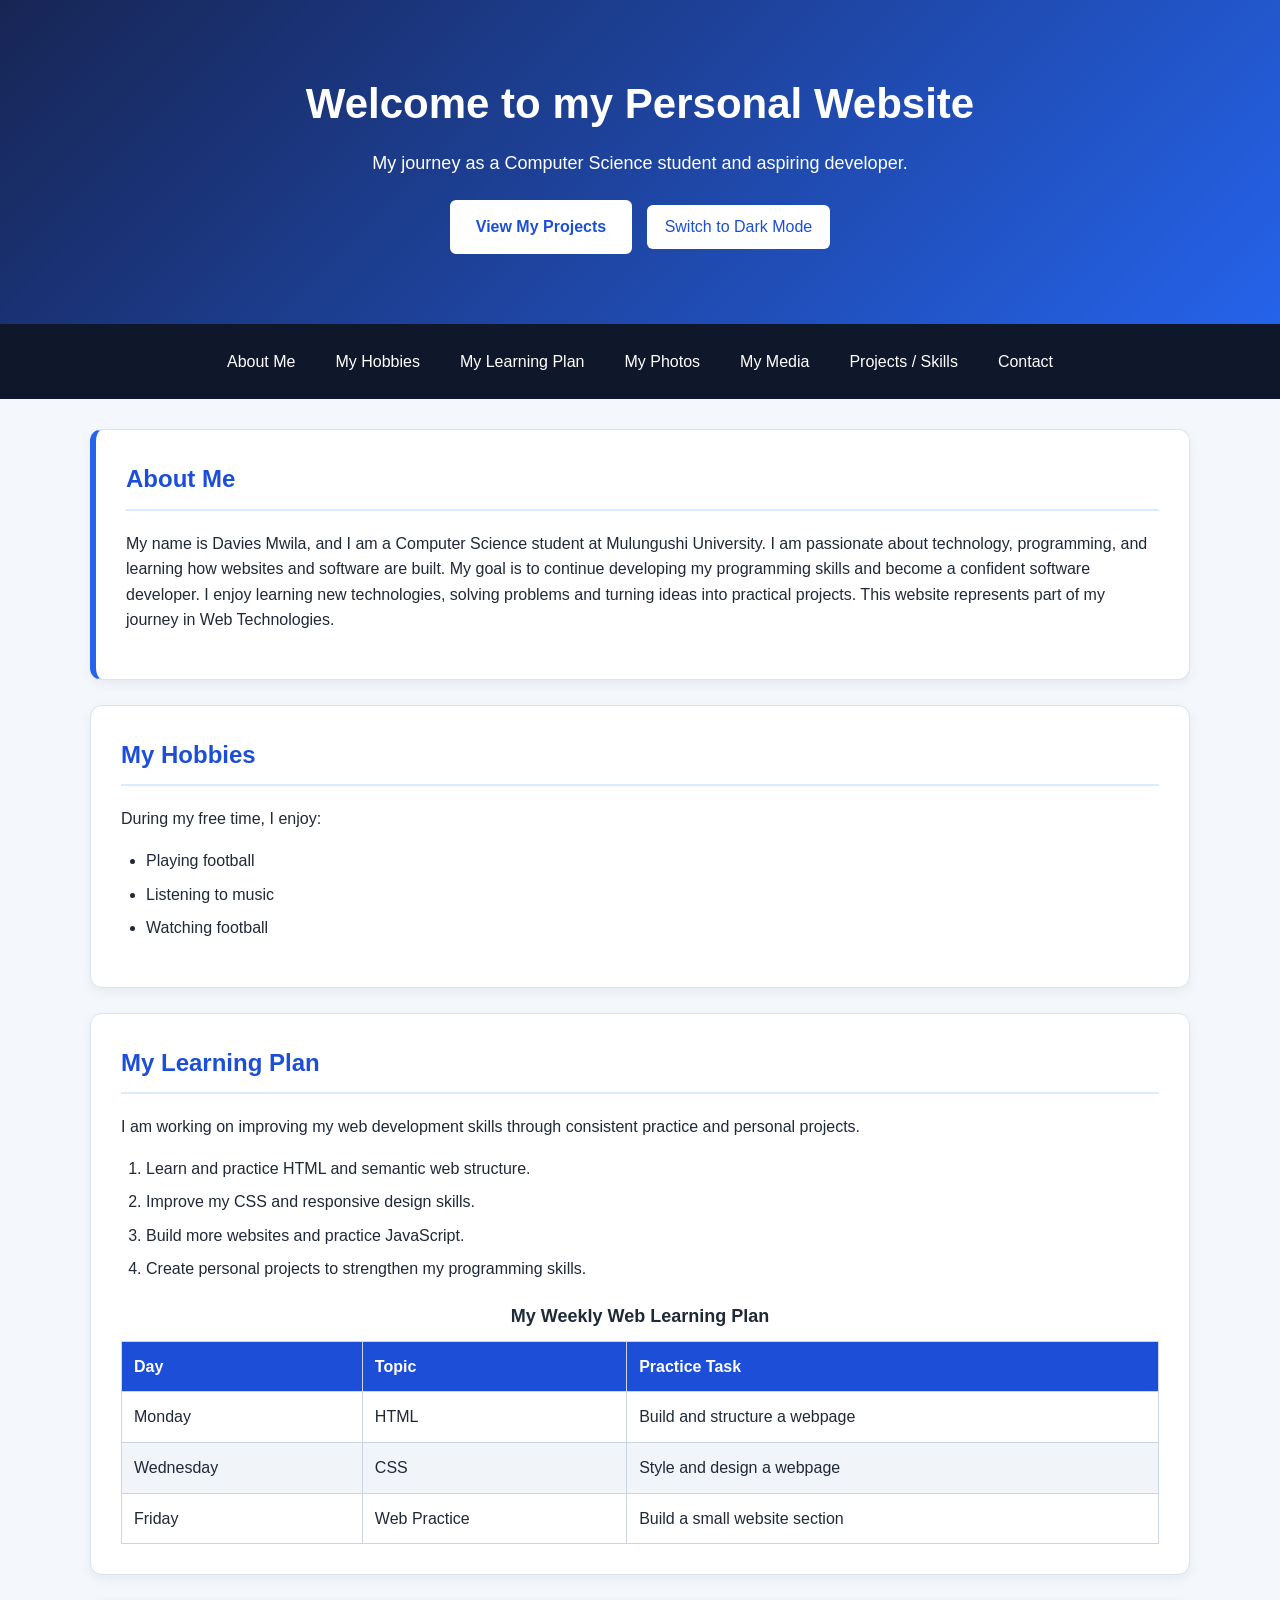
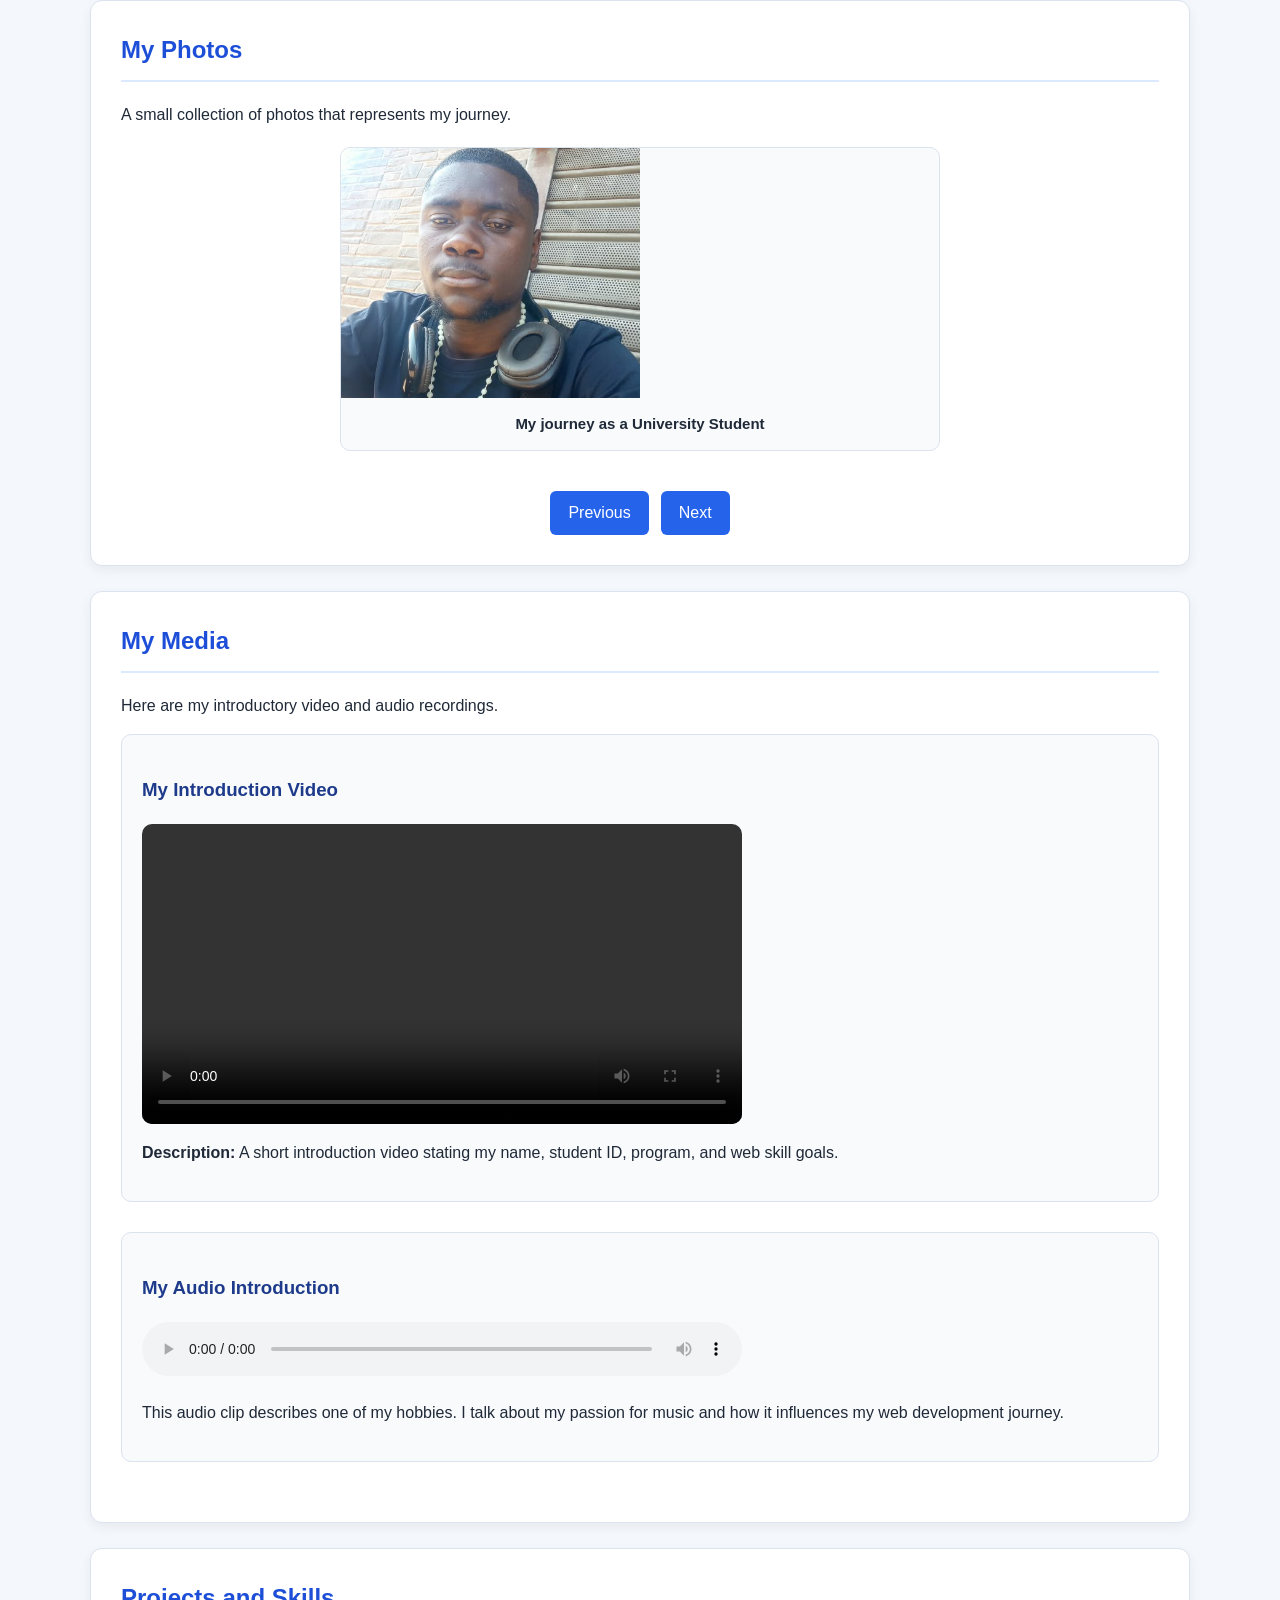
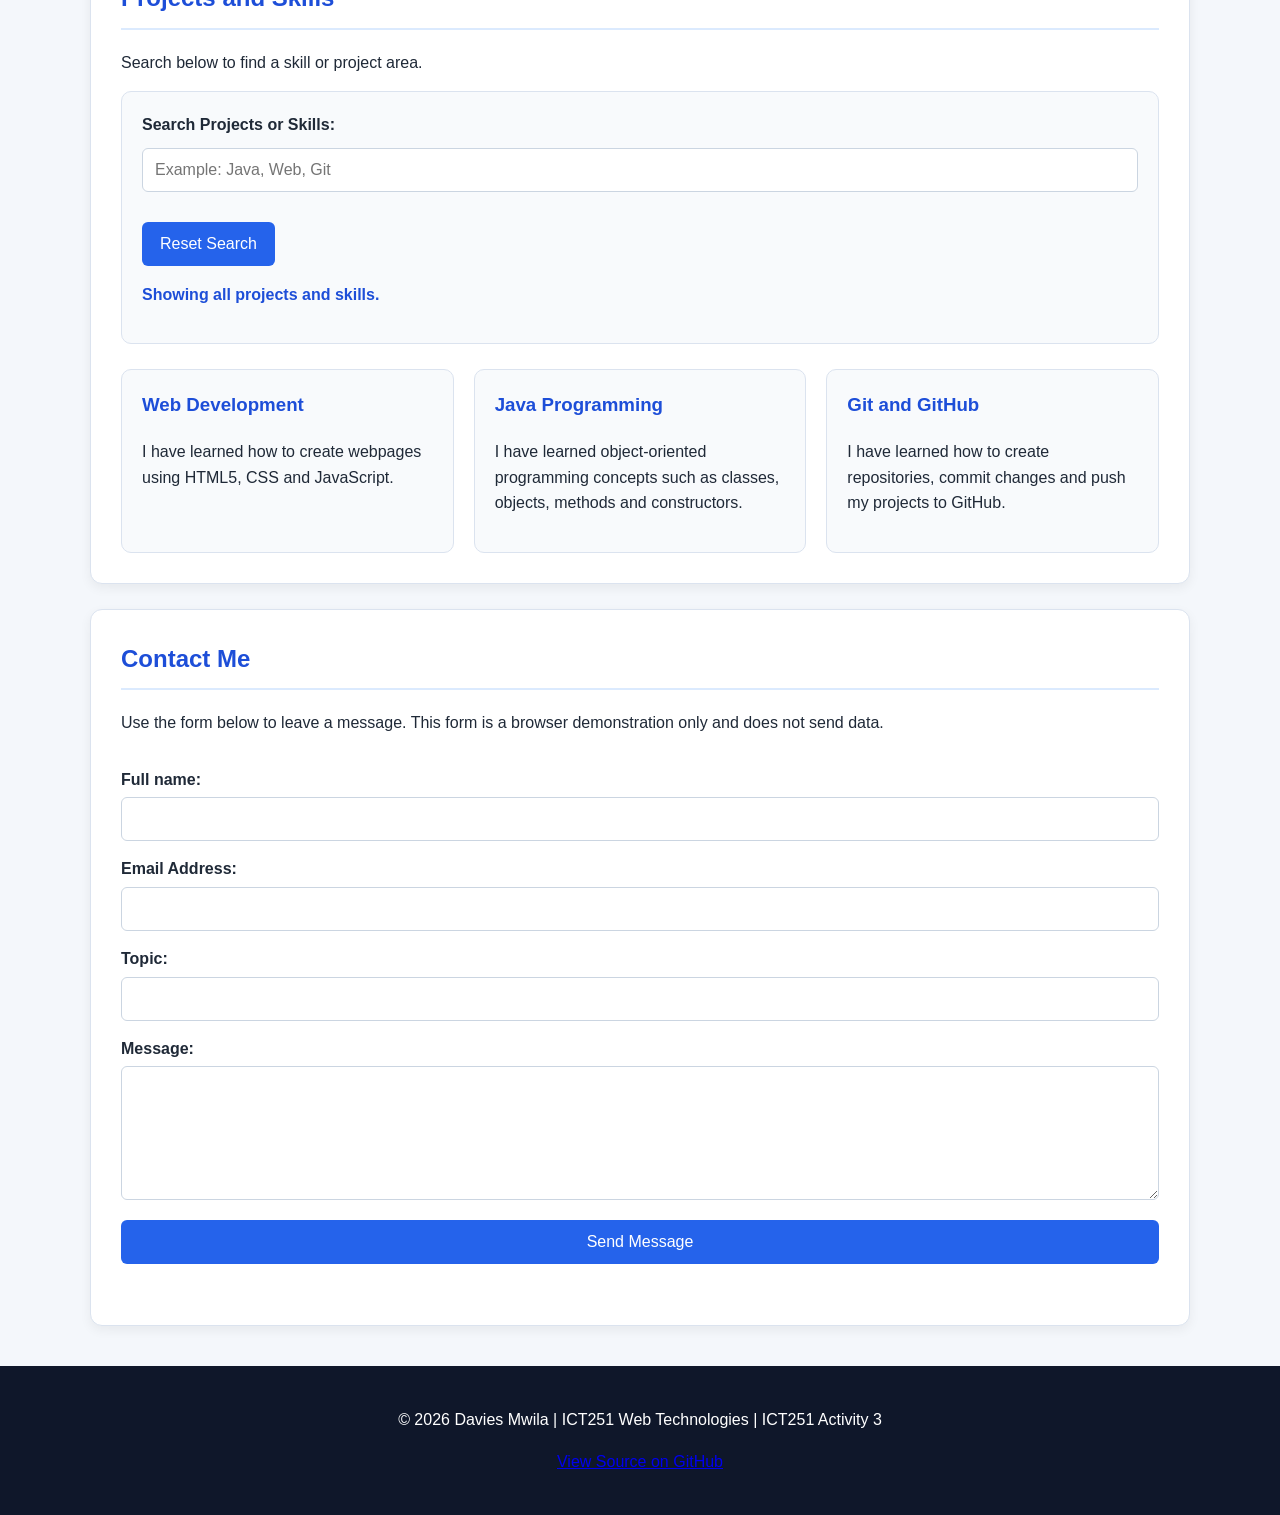
<file: index.html>
<!DOCTYPE html>
<html lang="en">

<head>
    <meta charset="UTF-8">
    <meta name="viewport" content="width=device-width, initial-scale=1.0">

    <title>Davies Mwila | Student Developer</title>

    <link rel="stylesheet" href="css/styles.css">
    <script src="js/script.js" defer></script>
</head>

<body>

    <!-- HEADER / INTRODUCTION -->
    <header>

        <h1>Welcome to my Personal Website</h1>

        <p>
            My journey as a Computer Science student and aspiring developer.
        </p>

        <a href="#projects" class="project-button">
            View My Projects
        </a>

        <button id="themeButton" type="button">
            Switch to Dark Mode
        </button>

    </header>


    <!-- NAVIGATION -->
    <nav>

        <a href="#about">About Me</a>

        <a href="#hobbies">My Hobbies</a>

        <a href="#learning">My Learning Plan</a>

        <a href="#photos">My Photos</a>

        <a href="#media">My Media</a>

        <a href="#projects">Projects / Skills</a>

        <a href="#contact">Contact</a>

    </nav>


    <!-- MAIN CONTENT -->
    <main>


        <!-- ABOUT ME -->
        <section id="about" class="content-section">

            <h2>About Me</h2>

            <p>
                My name is Davies Mwila, and I am a Computer Science student
                at Mulungushi University. I am passionate about technology,
                programming, and learning how websites and software are built.
                My goal is to continue developing my programming skills and
                become a confident software developer. I enjoy learning new
                technologies, solving problems and turning ideas into practical
                projects. This website represents part of my journey in Web
                Technologies.
            </p>

        </section>


        <!-- HOBBIES -->
        <section id="hobbies" class="content-section">

            <h2>My Hobbies</h2>

            <p>
                During my free time, I enjoy:
            </p>

            <ul>

                <li>Playing football</li>

                <li>Listening to music</li>

                <li>Watching football</li>

            </ul>

        </section>


        <!-- LEARNING PLAN -->
        <section id="learning" class="content-section">

            <h2>My Learning Plan</h2>

            <p>
                I am working on improving my web development skills through
                consistent practice and personal projects.
            </p>

            <ol>

                <li>
                    Learn and practice HTML and semantic web structure.
                </li>

                <li>
                    Improve my CSS and responsive design skills.
                </li>

                <li>
                    Build more websites and practice JavaScript.
                </li>

                <li>
                    Create personal projects to strengthen my programming skills.
                </li>

            </ol>


            <!-- LEARNING TABLE -->
            <table>

                <caption>
                    My Weekly Web Learning Plan
                </caption>

                <thead>

                    <tr>

                        <th>Day</th>

                        <th>Topic</th>

                        <th>Practice Task</th>

                    </tr>

                </thead>

                <tbody>

                    <tr>

                        <td>Monday</td>

                        <td>HTML</td>

                        <td>Build and structure a webpage</td>

                    </tr>

                    <tr>

                        <td>Wednesday</td>

                        <td>CSS</td>

                        <td>Style and design a webpage</td>

                    </tr>

                    <tr>

                        <td>Friday</td>

                        <td>Web Practice</td>

                        <td>Build a small website section</td>

                    </tr>

                </tbody>

            </table>

        </section>


        <!-- PHOTO GALLERY -->
        <section id="photos" class="content-section">

            <h2>My Photos</h2>

            <p>
                A small collection of photos that represents my journey.
            </p>

            <div class="photo-gallery">

                <figure>

                    <img id="galleryImage" src="images/Photo1.jpeg" alt="A photo representing my student journey">

                    <figcaption id="galleryCaption">
                        My journey as a University Student
                    </figcaption>

                </figure>

            </div>


            <!-- GALLERY BUTTONS -->
            <div class="gallery-buttons">

                <button id="previousButton" type="button">
                    Previous
                </button>

                <button id="nextButton" type="button">
                    Next
                </button>

            </div>

        </section>


        <!-- MEDIA -->
        <section id="media" class="content-section">

            <h2>My Media</h2>

            <p>
                Here are my introductory video and audio recordings.
            </p>


            <!-- VIDEO -->
            <div class="media-item">

                <h3>My Introduction Video</h3>

                <video controls>

                    <source src="videos/intro.mp4" type="video/mp4">

                    Your browser does not support the video tag.

                </video>

                <p>
                    <strong>Description:</strong>
                    A short introduction video stating my name, student ID,
                    program, and web skill goals.
                </p>

            </div>


            <!-- AUDIO -->
            <div class="media-item">

                <h3>My Audio Introduction</h3>

                <audio src="videos/voice.aac" controls>

                    Your browser does not support the audio element.

                </audio>

                <p>
                    This audio clip describes one of my hobbies. I talk about
                    my passion for music and how it influences my web
                    development journey.
                </p>

            </div>

        </section>


        <!-- PROJECTS / SKILLS -->
        <section id="projects" class="content-section">

            <h2>Projects and Skills</h2>

            <p>
                Search below to find a skill or project area.
            </p>


            <!-- PROJECT SEARCH -->
            <div class="project-search">

                <label for="projectSearch">
                    Search Projects or Skills:
                </label>

                <input type="text" id="projectSearch" placeholder="Example: Java, Web, Git">

                <button id="resetSearch" type="button">
                    Reset Search
                </button>

                <p id="searchMessage">
                    Showing all projects and skills.
                </p>

            </div>


            <!-- SKILL CARDS -->
            <div class="skills-container">

                <article class="skill-card">

                    <h3>Web Development</h3>

                    <p>
                        I have learned how to create webpages using HTML5,
                        CSS and JavaScript.
                    </p>

                </article>


                <article class="skill-card">

                    <h3>Java Programming</h3>

                    <p>
                        I have learned object-oriented programming concepts
                        such as classes, objects, methods and constructors.
                    </p>

                </article>


                <article class="skill-card">

                    <h3>Git and GitHub</h3>

                    <p>
                        I have learned how to create repositories, commit
                        changes and push my projects to GitHub.
                    </p>

                </article>

            </div>

        </section>


        <!-- CONTACT -->
        <section id="contact" class="content-section">

            <h2>Contact Me</h2>

            <p>
                Use the form below to leave a message.
                This form is a browser demonstration only and does not send
                data.
            </p>


            <form id="contactForm">

                <label for="name">
                    Full name:
                </label>

                <input type="text" id="name" name="name" required>


                <label for="email">
                    Email Address:
                </label>

                <input type="email" id="email" name="email" required>


                <label for="topic">
                    Topic:
                </label>

                <input type="text" id="topic" name="topic">


                <label for="message">
                    Message:
                </label>

                <textarea id="message" name="message" rows="6" required></textarea>


                <button type="submit">
                    Send Message
                </button>


                <p id="formFeedback"></p>

            </form>

        </section>

    </main>


    <!-- FOOTER -->
    <footer>

        <p>
            &copy; 2026 Davies Mwila | ICT251 Web Technologies | ICT251 Activity 3
        </p>

        <p>
            <a href="https://github.com/mwiladavies16/myweb_Activity" target="_blank" rel="noopener noreferrer">
                View Source on GitHub
            </a>
        </p>

    </footer>

</body>

</html>
</file>
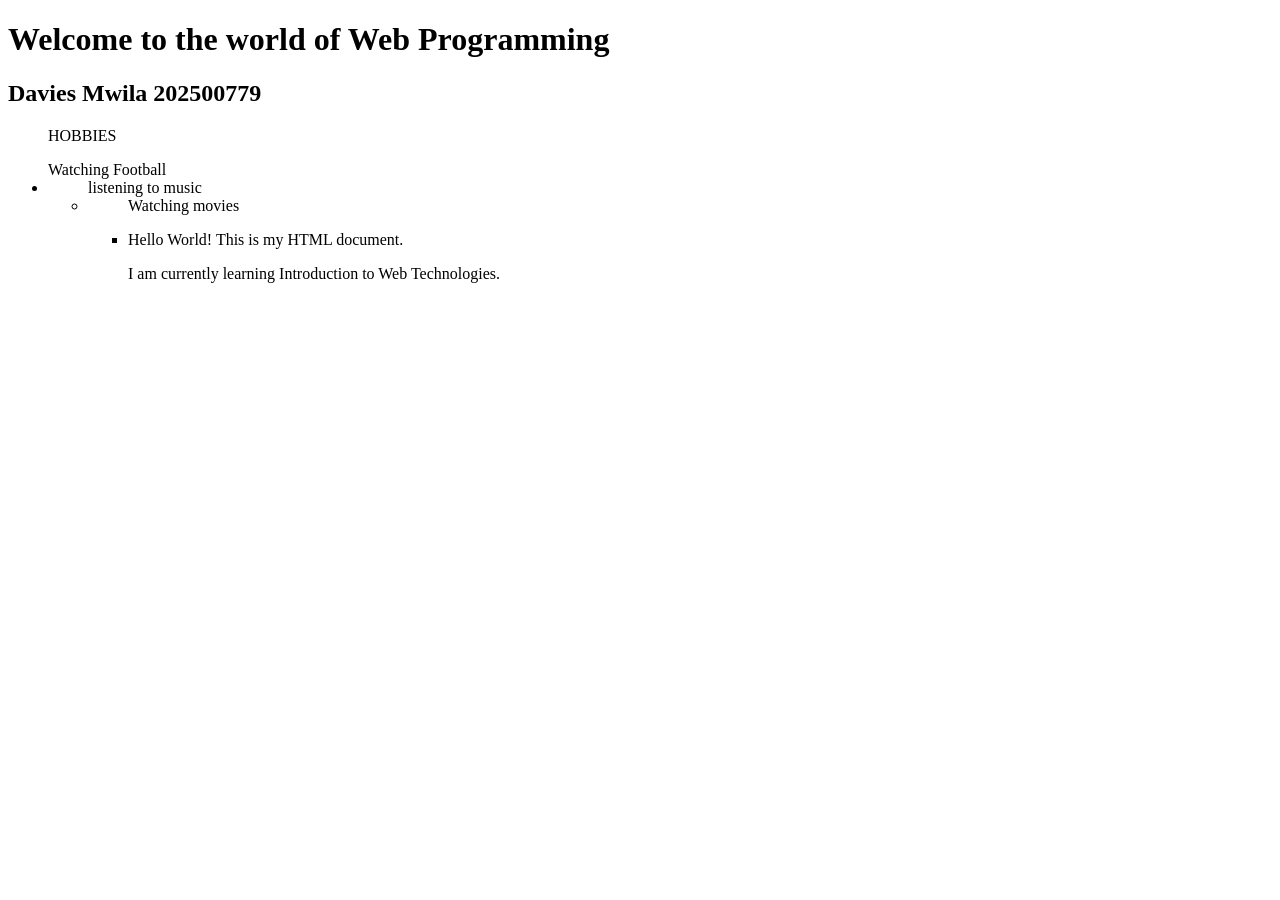
<file: activity1_backup.html>
<!DOCTYPE html>
<html lang="en">

<head>
    <meta charset="UTF-8">
    <meta name="viewport" content="width=device-width, initial-scale=1.0">
    <title>My First Web Page</title>
</head>

<body>

    <h1>Welcome to the world of Web Programming</h1>
    <h2>Davies Mwila 202500779</h2>
    <ul>HOBBIES</ul>
    <ul>Watching Football<li>
            <ul>listening to music<li>
                    <ul>Watching movies<li>
                            <p>Hello World! This is my HTML document.</p>
                            <p>I am currently learning Introduction to Web Technologies.</p>
</body>

</html>
</file>
<file: css/styles.css>
/* ==============================
   GENERAL STYLING
   ============================== */

* {
    box-sizing: border-box;
}

html {
    scroll-behavior: smooth;
}

body {
    margin: 0;
    font-family: Arial, sans-serif;
    line-height: 1.6;
    background-color: #f4f7fb;
    color: #1f2937;
}


/* ==============================
   HEADER / INTRODUCTION
   ============================== */

header {
    background: linear-gradient(135deg, #172554, #2563eb);
    color: white;
    text-align: center;
    padding: 70px 20px;
}

header h1 {
    margin: 0;
    font-size: 42px;
}

header p {
    font-size: 18px;
    margin: 12px 0 0;
}


/* Project button */

.project-button {
    display: inline-block;
    margin-top: 22px;
    padding: 12px 24px;
    background-color: white;
    color: #1d4ed8;
    text-decoration: none;
    font-weight: bold;
    border: 2px solid white;
    border-radius: 6px;
}

.project-button:hover,
.project-button:focus {
    background-color: #dbeafe;
    color: #1e3a8a;
    outline: 3px solid #93c5fd;
    outline-offset: 2px;
}


/* ==============================
   NAVIGATION
   ============================== */

nav {
    background-color: #0f172a;
    display: flex;
    justify-content: center;
    flex-wrap: wrap;
    gap: 8px;
    padding: 15px;
    position: sticky;
    top: 0;
    z-index: 1000;
}

nav a {
    color: white;
    text-decoration: none;
    padding: 10px 16px;
    border-radius: 6px;
}

nav a:hover,
nav a:focus {
    background-color: #2563eb;
    outline: 2px solid white;
    outline-offset: 2px;
}


/* ==============================
   MAIN CONTENT
   ============================== */

main {
    width: 90%;
    max-width: 1100px;
    margin: 30px auto;
}


/* Repeated section styling */

.content-section {
    background-color: white;
    padding: 30px;
    margin: 25px 0;
    border: 1px solid #dbe3ef;
    border-radius: 12px;
    box-shadow: 0 4px 12px rgba(0, 0, 0, 0.06);
}

.content-section h2 {
    color: #1d4ed8;
    margin-top: 0;
    margin-bottom: 20px;
    border-bottom: 2px solid #dbeafe;
    padding-bottom: 10px;
}

.content-section h3 {
    color: #1e3a8a;
    margin-top: 20px;
}


/* ==============================
   ID SELECTOR
   ============================== */

#about {
    border-left: 6px solid #2563eb;
}


/* ==============================
   LISTS
   ============================== */

ul,
ol {
    padding-left: 25px;
}

li {
    margin-bottom: 8px;
}


/* ==============================
   PHOTO GALLERY
   ============================== */

.photo-gallery {
    display: grid;
    grid-template-columns: 1fr;
    gap: 20px;
    max-width: 600px;
    margin: 20px auto;
}

figure {
    margin: 0;
    background-color: #f8fafc;
    border-radius: 10px;
    overflow: hidden;
    border: 1px solid #dbe3ef;
}

figure img {
    width: 50%;
    height: 250px;
    object-fit: cover;
    display: block;
}

figcaption {
    padding: 14px;
    text-align: center;
    font-size: 15px;
    font-weight: bold;
}


/* Gallery buttons */

.gallery-buttons {
    display: flex;
    justify-content: center;
    gap: 12px;
    margin-top: 20px;
}


/* ==============================
   MEDIA
   ============================== */

.media-item {
    margin-bottom: 30px;
    padding: 20px;
    background-color: #f8fafc;
    border: 1px solid #dbe3ef;
    border-radius: 10px;
}

video {
    display: block;
    width: 100%;
    max-width: 600px;
    height: auto;
    border-radius: 10px;
    margin-bottom: 15px;
}

audio {
    width: 100%;
    max-width: 600px;
}


/* ==============================
   PROJECTS / SKILLS
   ============================== */

.skills-container {
    display: grid;
    grid-template-columns: repeat(3, 1fr);
    gap: 20px;
    margin-top: 20px;
}

.skill-card {
    background-color: #f8fafc;
    padding: 20px;
    border: 1px solid #dbe3ef;
    border-radius: 10px;
}

.skill-card h3 {
    margin-top: 0;
    color: #1d4ed8;
}

.skill-card:hover {
    border-color: #2563eb;
}


/* ==============================
   PROJECT SEARCH
   ============================== */

.project-search {
    margin-bottom: 25px;
    padding: 20px;
    background-color: #f8fafc;
    border: 1px solid #dbe3ef;
    border-radius: 10px;
}

.project-search label {
    display: block;
    margin-top: 0;
}

.project-search input {
    margin-top: 5px;
    margin-bottom: 10px;
}

#searchMessage {
    font-weight: bold;
    color: #1d4ed8;
}


/* ==============================
   TABLE
   ============================== */

table {
    width: 100%;
    border-collapse: collapse;
    margin-top: 20px;
}

caption {
    font-weight: bold;
    font-size: 18px;
    margin-bottom: 10px;
}

th,
td {
    border: 1px solid #cbd5e1;
    padding: 12px;
    text-align: left;
}

th {
    background-color: #1d4ed8;
    color: white;
}

tr:nth-child(even) {
    background-color: #f1f5f9;
}


/* ==============================
   CONTACT FORM
   ============================== */

form {
    display: flex;
    flex-direction: column;
}

label {
    margin-top: 15px;
    margin-bottom: 5px;
    font-weight: bold;
}

input,
textarea {
    width: 100%;
    padding: 12px;
    border: 1px solid #cbd5e1;
    border-radius: 6px;
    font-family: inherit;
    font-size: 16px;
}

input:focus,
textarea:focus {
    outline: 3px solid #93c5fd;
    border-color: #2563eb;
}


/* Buttons */

button {
    margin-top: 20px;
    padding: 13px 18px;
    border: none;
    border-radius: 6px;
    background-color: #2563eb;
    color: white;
    font-size: 16px;
    cursor: pointer;
}

button:hover,
button:focus {
    background-color: #1e40af;
    outline: 3px solid #93c5fd;
    outline-offset: 2px;
}


/* ==============================
   THEME BUTTON
   ============================== */

#themeButton {
    margin-left: 10px;
    background-color: white;
    color: #1d4ed8;
}

#themeButton:hover,
#themeButton:focus {
    background-color: #dbeafe;
}


/* ==============================
   FORM FEEDBACK
   ============================== */

#formFeedback {
    margin-top: 15px;
    font-weight: bold;
    line-height: 1.5;
}


/* ==============================
   FOOTER
   ============================== */

footer {
    background-color: #0f172a;
    color: white;
    text-align: center;
    padding: 25px;
    margin-top: 40px;
}


/* ==============================
   DARK THEME
   ============================== */

.dark-theme {
    background-color: #111827;
    color: #f9fafb;
}

.dark-theme .content-section {
    background-color: #1f2937;
    border-color: #374151;
}

.dark-theme .content-section h2 {
    color: #93c5fd;
    border-color: #374151;
}

.dark-theme .content-section h3 {
    color: #bfdbfe;
}

.dark-theme .skill-card,
.dark-theme .media-item,
.dark-theme .project-search,
.dark-theme figure {
    background-color: #111827;
    border-color: #4b5563;
}

.dark-theme .project-search {
    color: #f9fafb;
}

.dark-theme #searchMessage {
    color: #93c5fd;
}

.dark-theme input,
.dark-theme textarea {
    background-color: #374151;
    color: white;
    border-color: #6b7280;
}

.dark-theme input::placeholder,
.dark-theme textarea::placeholder {
    color: #d1d5db;
}

.dark-theme table th {
    background-color: #1e40af;
}

.dark-theme tr:nth-child(even) {
    background-color: #374151;
}

.dark-theme th,
.dark-theme td {
    border-color: #6b7280;
}

.dark-theme .project-button {
    background-color: #1f2937;
    color: #bfdbfe;
    border-color: #93c5fd;
}


/* ==============================
   RESPONSIVE DESIGN
   ============================== */

@media (max-width: 700px) {

    header {
        padding: 50px 15px;
    }

    header h1 {
        font-size: 30px;
    }

    header p {
        font-size: 16px;
    }

    main {
        width: 94%;
    }

    .content-section {
        padding: 20px;
    }

    nav {
        position: static;
        flex-direction: column;
        align-items: stretch;
    }

    nav a {
        width: 100%;
        text-align: center;
    }

    .photo-gallery {
        grid-template-columns: 1fr;
    }

    figure img {
        height: auto;
        max-height: 450px;
    }

    .skills-container {
        grid-template-columns: 1fr;
    }

    .project-search {
        padding: 15px;
    }

    #themeButton {
        margin-left: 0;
        width: 100%;
        max-width: 250px;
    }

    table {
        display: block;
        overflow-x: auto;
        font-size: 14px;
    }

    input,
    textarea,
    button {
        max-width: 100%;
    }

    video {
        width: 100%;
        height: auto;
    }
}
</file>
